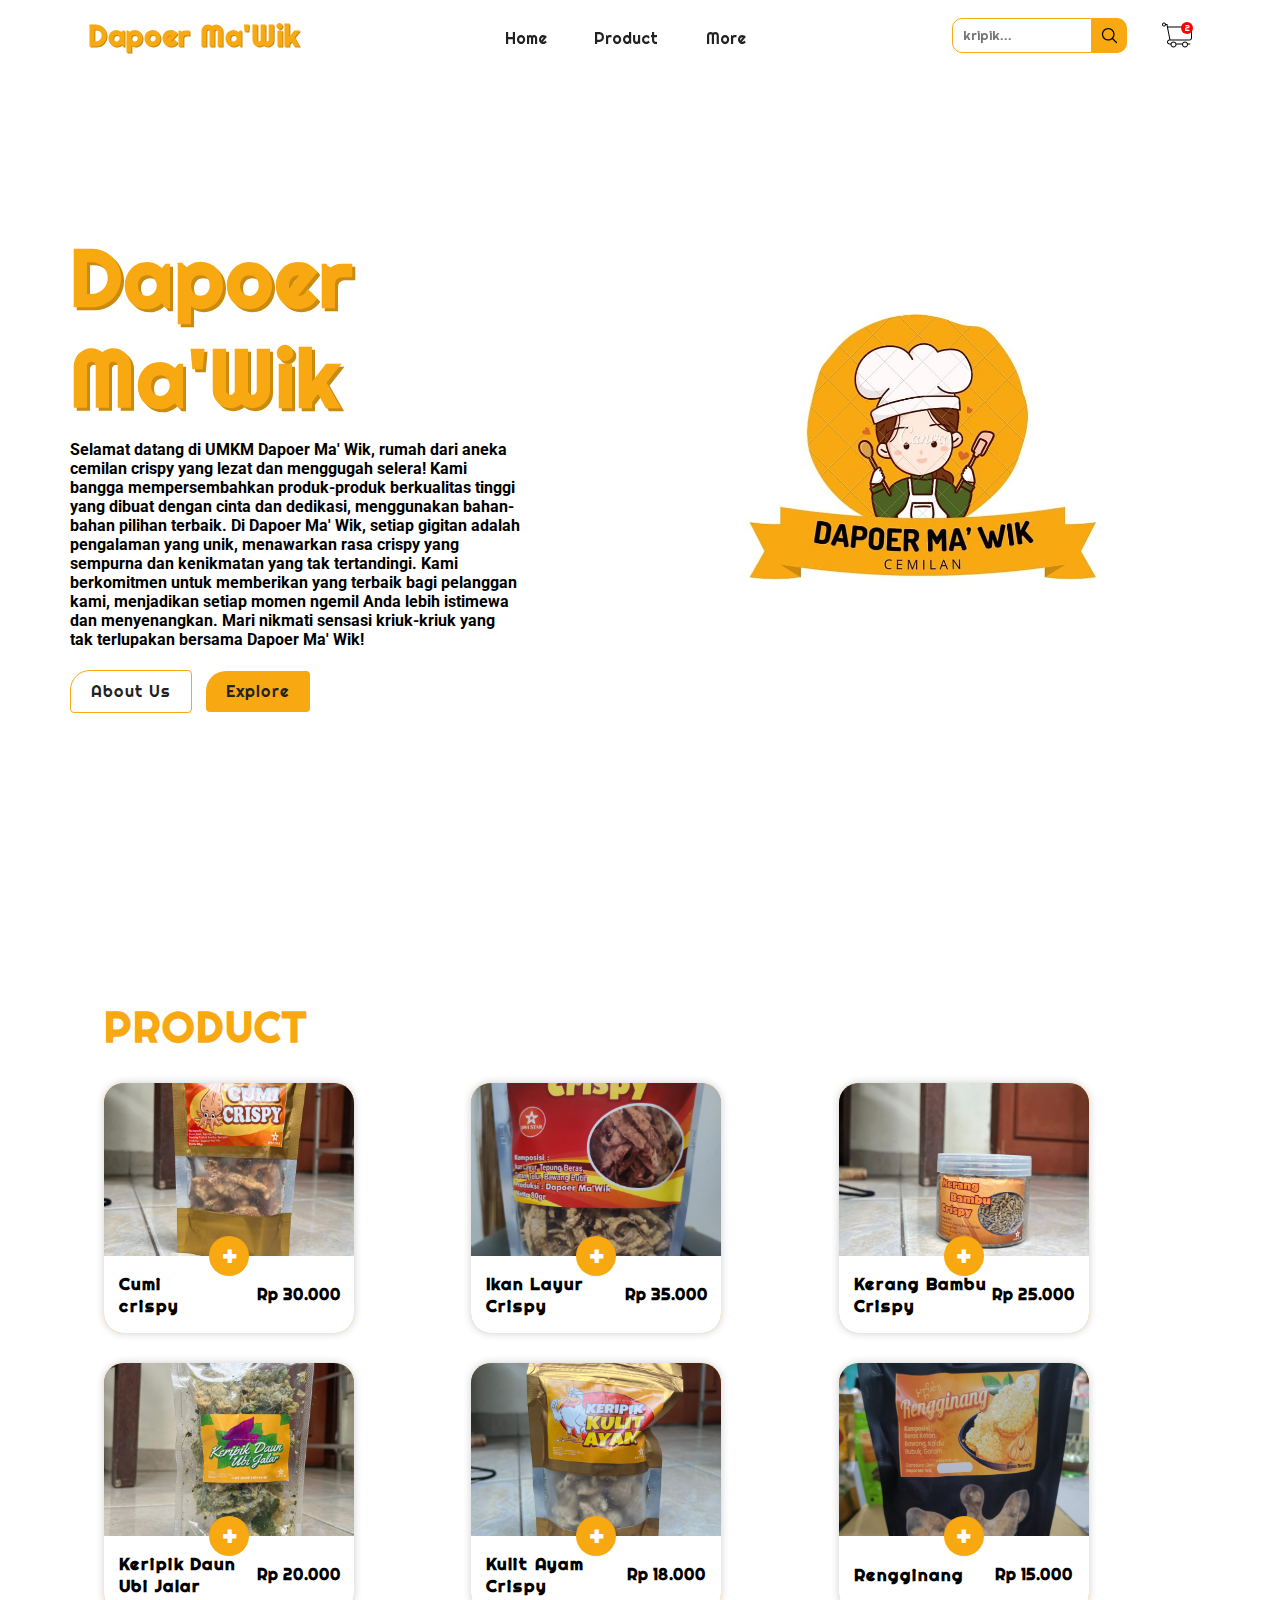
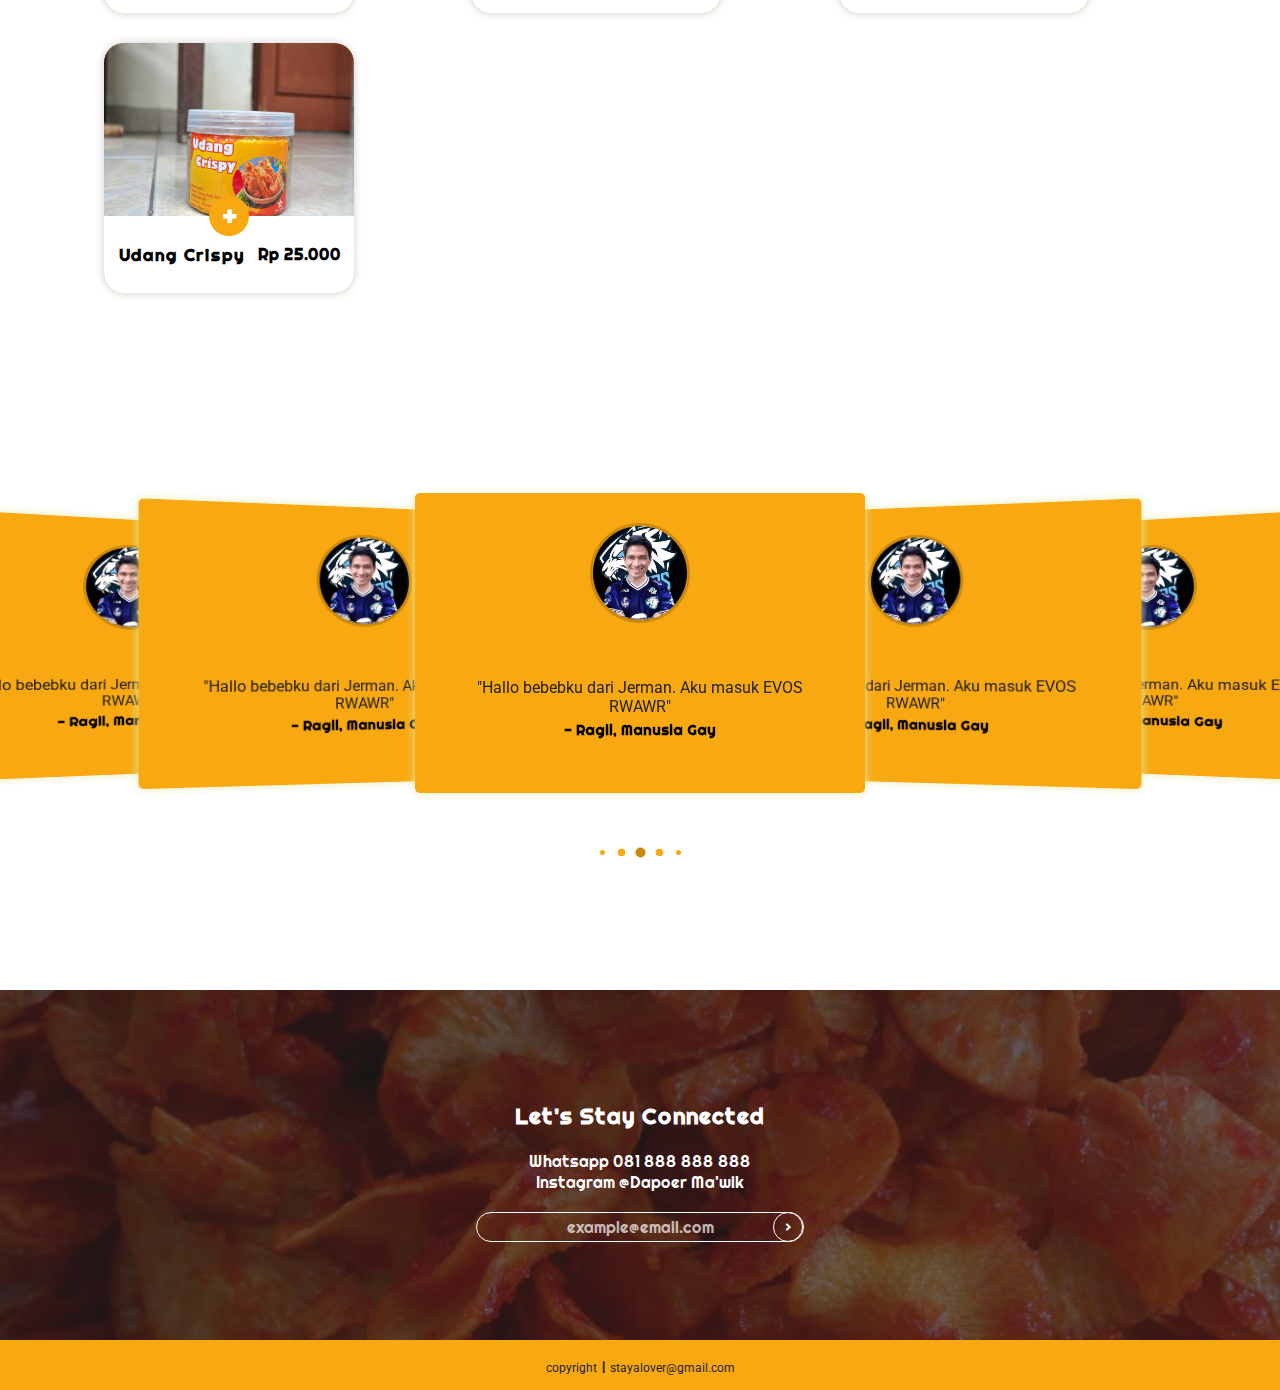
<file: index.html>
<!DOCTYPE html>
<html lang="en">


  <head>
    <meta charset="UTF-8" />
    <meta http-equiv="X-UA-Compatible" content="IE=edge" />
    <meta name="viewport" content="width=device-width, initial-scale=1.0" />

    <!-- link penyambung untuk css -->
    <link rel="stylesheet" href="css.css" />
    <title>Dapoer Ma'Wik</title>
  </head>

  <body>
    <!-- navbar digunakan untuk navigasi semua yang ada dalam web -->
    <nav class="nav__bar">
      <!-- logo bisa ditaruh disini dan logo yang simple saja seperti text yang dimodifikasi -->
      <div class="logo">
        <h1>Dapoer Ma'Wik</h1>
      </div>

      <!-- list-list pada navbar untuk menavigasi web -->
      <div class="lists">
        <ul>
          <li class="items">
            <!-- href digunakan untuk menuju ke link jika dipencet, href # digunakan untuk link yang menuju ke id -->
            <a href="home.html">Home</a>
          </li>
          <li class="items">
            <a href="#product">Product</a>
          </li>
          <li class="items">
            <a href="#footer">More</a>
          </li>
        </ul>
      </div>
      <div class="tools">
        <!-- fitur search untuk pencarian -->
        <input type="search" placeholder="kripik..." class="search" />
        <img src="img/search.svg" alt="" class="search_btn" />
        <a href="">
          <!-- disini ada tools untuk mengecek belanjaan , karena belum ada database gpp kita tampilkan iconnya saja dulu hehe -->
          <span class="cart_notif">2</span>
          <img src="img/cart.svg" alt="" />
        </a>
      </div>
    </nav>

    <!-- header untuk menampilkan tampilan banner product -->

    <header>
      <div class="container">
        <!-- disini ada tagline  -->
        <div class="tagline">
          <h1>Dapoer Ma'Wik</h1>
          <h4>
            Selamat datang di UMKM Dapoer Ma' Wik, rumah dari aneka cemilan crispy yang lezat dan menggugah selera! Kami bangga mempersembahkan produk-produk berkualitas tinggi yang dibuat dengan cinta dan dedikasi, menggunakan bahan-bahan pilihan terbaik. Di Dapoer Ma' Wik, setiap gigitan adalah pengalaman yang unik, menawarkan rasa crispy yang sempurna dan kenikmatan yang tak tertandingi. Kami berkomitmen untuk memberikan yang terbaik bagi pelanggan kami, menjadikan setiap momen ngemil Anda lebih istimewa dan menyenangkan. Mari nikmati sensasi kriuk-kriuk yang tak terlupakan bersama Dapoer Ma' Wik!
          </h4>
          <div class="tag-btn">
            <!-- ini button untuk mempercepat menuju link -->
            <a href="#about" class="aboutUs">About Us</a>
            <a href="#product">Explore</a>
          </div>
        </div>
        <div class="image">
          <img
            src="img/Dapoer Makwik Logo.jpg"
            alt=""
            class="icecream"
            draggable="false" />
        </div>
      </div>
    </header>

    <!-- sesi category untuk memfilter pencarian -->

    <!-- <section id="category">
      <div class="list_category">
        <div class="cate_head">
          <h1>Select Category</h1>
        </div>
        <ul>

          <li class="cat_list"><a href="cone.html">Cone</a></li>
          <li class="cat_list"><a href="mochi.html">Mochi</a></li>
          <li class="cat_list"><a href="gelato.html">Gelatto</a></li>
        </ul>
      </div>
    </section> -->

    <!-- sesi product yang digunakan untuk menampilkan produk-produk  -->
    <section id="product">
      <div class="tagline__prod">
        <h1>Product</h1>
      </div>

      <!-- pembungkus list product -->
      <div class="product__grid">
        <!-- list product yang ditampilkan -->
        <div class="card">
          <!-- disini ada gambar yang untuk ditampilkan -->
          <div class="img__warp">
            <img src="img/Cumi crispy.jpg" alt="" />
          </div>
          <!-- disini ada deskripsi yang untuk ditampilkan -->
          <div class="desc">
            <h1>Cumi <br />crispy</h1>
            <h6><span>Rp</span>30.000</h6>
          </div>
          <!-- disini ada tombol untuk menambahkan pesanan -->

          <div class="add">+</div>
        </div>
        <div class="card">
          <div class="img__warp">
            <img src="img/Ikan Layur crispy.jpg" alt="" />
          </div>
          <div class="desc">
            <h1>Ikan Layur <br />Crispy</h1>
            <h6><span>Rp</span>35.000</h6>
          </div>
          <div class="add">+</div>
        </div>
        <div class="card">
          <div class="img__warp">
            <img src="img/Kerang Bambu crispy.jpg" alt="" />
          </div>
          <div class="desc">
            <h1>Kerang Bambu <br />Crispy</h1>
            <h6><span>Rp</span>25.000</h6>
          </div>
          <div class="add">+</div>
        </div>
        <div class="card">
          <div class="img__warp">
            <img src="img/Keripik Daun Ubi Jalar.jpg" alt="" />
          </div>
          <div class="desc">
            <h1>Keripik Daun <br />Ubi Jalar</h1>
            <h6><span>Rp</span>20.000</h6>
          </div>
          <div class="add">+</div>
        </div>
        <div class="card">
          <div class="img__warp">
            <img src="img/Kukit Ayam crispy.jpg" alt="" />
          </div>
          <div class="desc">
            <h1>Kulit Ayam <br />Crispy</h1>
            <h6><span>Rp</span>18.000</h6>
          </div>
          <div class="add">+</div>
        </div>
        <div class="card">
          <div class="img__warp">
            <img src="img/Rengginang.jpg" alt="" />
          </div>
          <div class="desc">
            <h1>Rengginang</h1>
            <h6><span>Rp</span>15.000</h6>
          </div>
          <div class="add">+</div>
        </div>
        <div class="card">
          <div class="img__warp">
            <img src="img/Udang crispy.jpg" alt="" />
          </div>
          <div class="desc">
            <h1>Udang Crispy</h1>
            <h6><span>Rp</span>25.000</h6>
          </div>
          <div class="add">+</div>
        </div>
      </div>
    </section>

    <!-- sesi testimonial -->
    <div class="slider">
      <!-- ini adalah input radio digunakan untuk target pemindahkan card testimonial -->
      <input type="radio" name="testimonial" id="t-1" />
      <input type="radio" name="testimonial" id="t-2" />
      <!-- ketika input radionya (checked) maka itu yang ditampilkan untuk awalan yang ditampilkan testimonial yang ke 3 -->
      <input type="radio" name="testimonial" id="t-3" checked />
      <input type="radio" name="testimonial" id="t-4" />
      <input type="radio" name="testimonial" id="t-5" />
      <div class="testimonials">
        <!-- ini untuk menampilkan isi dari testimonial -->

        <label class="item" for="t-1">
          <img src="img/ragil.jpg" alt="picture" />
          <p>"Hallo bebebku dari Jerman. Aku masuk EVOS RWAWR"</p>
          <h2>- Ragil, Manusia Gay</h2>
        </label>
        <label class="item" for="t-2">
          <img src="img/ragil.jpg" alt="picture" />
          <p>"Hallo bebebku dari Jerman. Aku masuk EVOS RWAWR"</p>
          <h2>- Ragil, Manusia Gay</h2>
        </label>
        <label class="item" for="t-3">
          <img src="img/ragil.jpg" alt="picture" />
          <p>"Hallo bebebku dari Jerman. Aku masuk EVOS RWAWR"</p>
          <h2>- Ragil, Manusia Gay</h2>
        </label>
        <label class="item" for="t-4">
          <img src="img/ragil.jpg" alt="picture" />
          <p>"Hallo bebebku dari Jerman. Aku masuk EVOS RWAWR"</p>
          <h2>- Ragil, Manusia Gay</h2>
        </label>
        <label class="item" for="t-5">
          <img src="img/ragil.jpg" alt="picture" />
          <p>"Hallo bebebku dari Jerman. Aku masuk EVOS RWAWR"</p>
          <h2>- Ragil, Manusia Gay</h2>
        </label>
      </div>

      <!-- ini adalah selector dari card testimonial -->
      <div class="dots">
        <label for="t-1"></label>
        <label for="t-2"></label>
        <label for="t-3"></label>
        <label for="t-4"></label>
        <label for="t-5"></label>
      </div>
    </div>

    <!-- sesi footer adalah bagian bawah pada web -->
    <section id="footer">
      <div class="foot1">
        <!-- disini class fade digunakan untuk memberikan efek redup pada gambar -->
        <i class="fade"></i>
        <div class="foot__content">
          <div class="flex__colomn">
            <div class="feedback">
              <h1>Let's Stay Connected</h1>
              <br />
              <h4>Whatsapp 081 888 888 888</h4>
              <h4>Instagram @Dapoer Ma'wik</h4>
              <!-- form yang digunakan untuk memberikan feedback atau subcribe -->
              <form action="">
                <button type="submit" class="foot_submit">></button>
                <input
                  type="text"
                  class="foot_email"
                  name="email"
                  placeholder="example@email.com" />
              </form>
            </div>
          </div>
        </div>
        <!-- gambar untuk bagian footer -->
        <img src="img/bgfooter.jpg" alt="" />
      </div>
      <div class="foot2">
        <p>copyright</p>
        <span>|</span>
        <p>stayalover@gmail.com</p>
      </div>
    </section>

    <!-- sesi modal yaitu berupa pop-up menampilkan penjelasan tentang produk -->
    <div id="myModal" class="modals">
      <!-- Modal content -->
      <div class="modal-contents">
        <div class="modal-headers">
          <h1>About Us</h1>
          <span class="closes">&times;</span>
        </div>
        <div class="modal-bodys">
          <p>
            Selamat datang di UMKM Dapoer Ma' Wik, rumah dari aneka cemilan crispy yang lezat dan menggugah selera! Kami bangga mempersembahkan produk-produk berkualitas tinggi yang dibuat dengan cinta dan dedikasi, menggunakan bahan-bahan pilihan terbaik. Di Dapoer Ma' Wik, setiap gigitan adalah pengalaman yang unik, menawarkan rasa crispy yang sempurna dan kenikmatan yang tak tertandingi. Kami berkomitmen untuk memberikan yang terbaik bagi pelanggan kami, menjadikan setiap momen ngemil Anda lebih istimewa dan menyenangkan. Mari nikmati sensasi kriuk-kriuk yang tak terlupakan bersama Dapoer Ma' Wik!
          </p>
        </div>
      </div>
    </div>
  </body>

  <!-- plugin script javascript -->
  <script src="jquery-3.6.0.js"></script>
  <script src="js.js"></script>
</html>
</file>
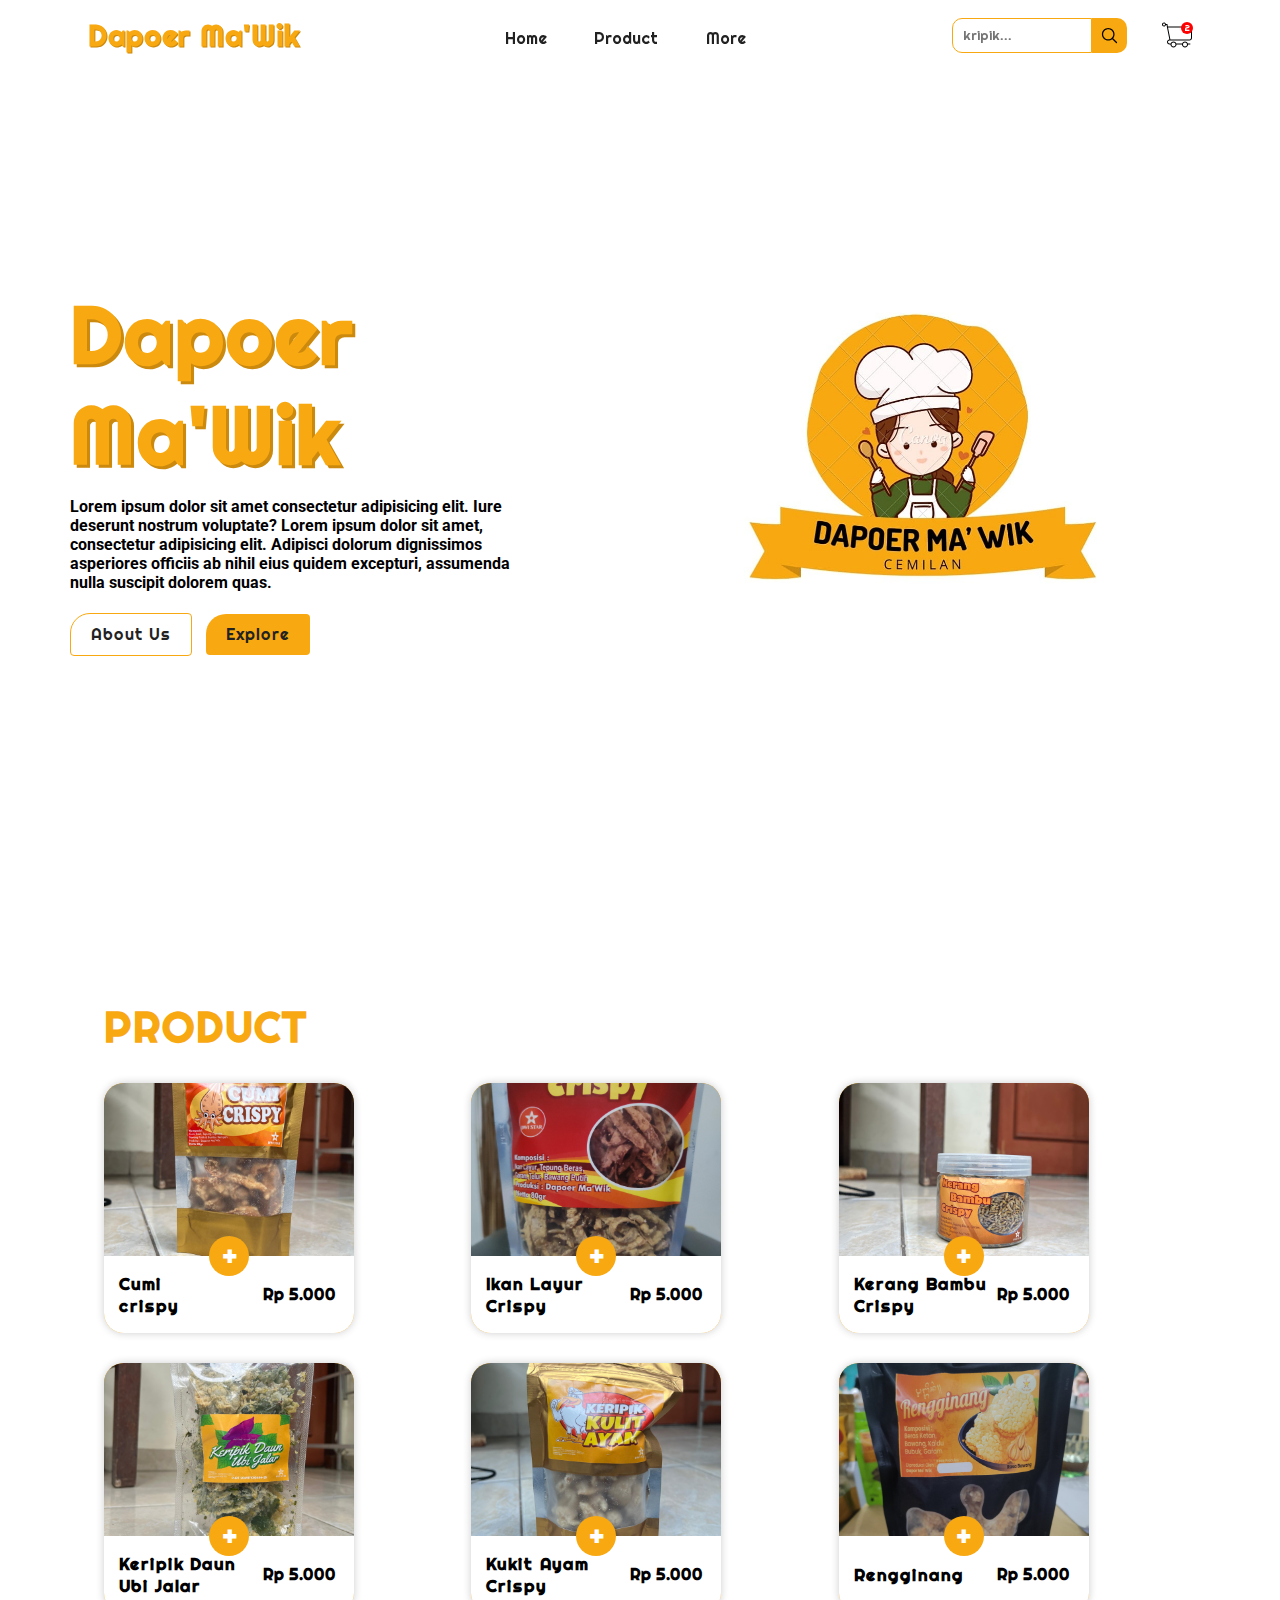
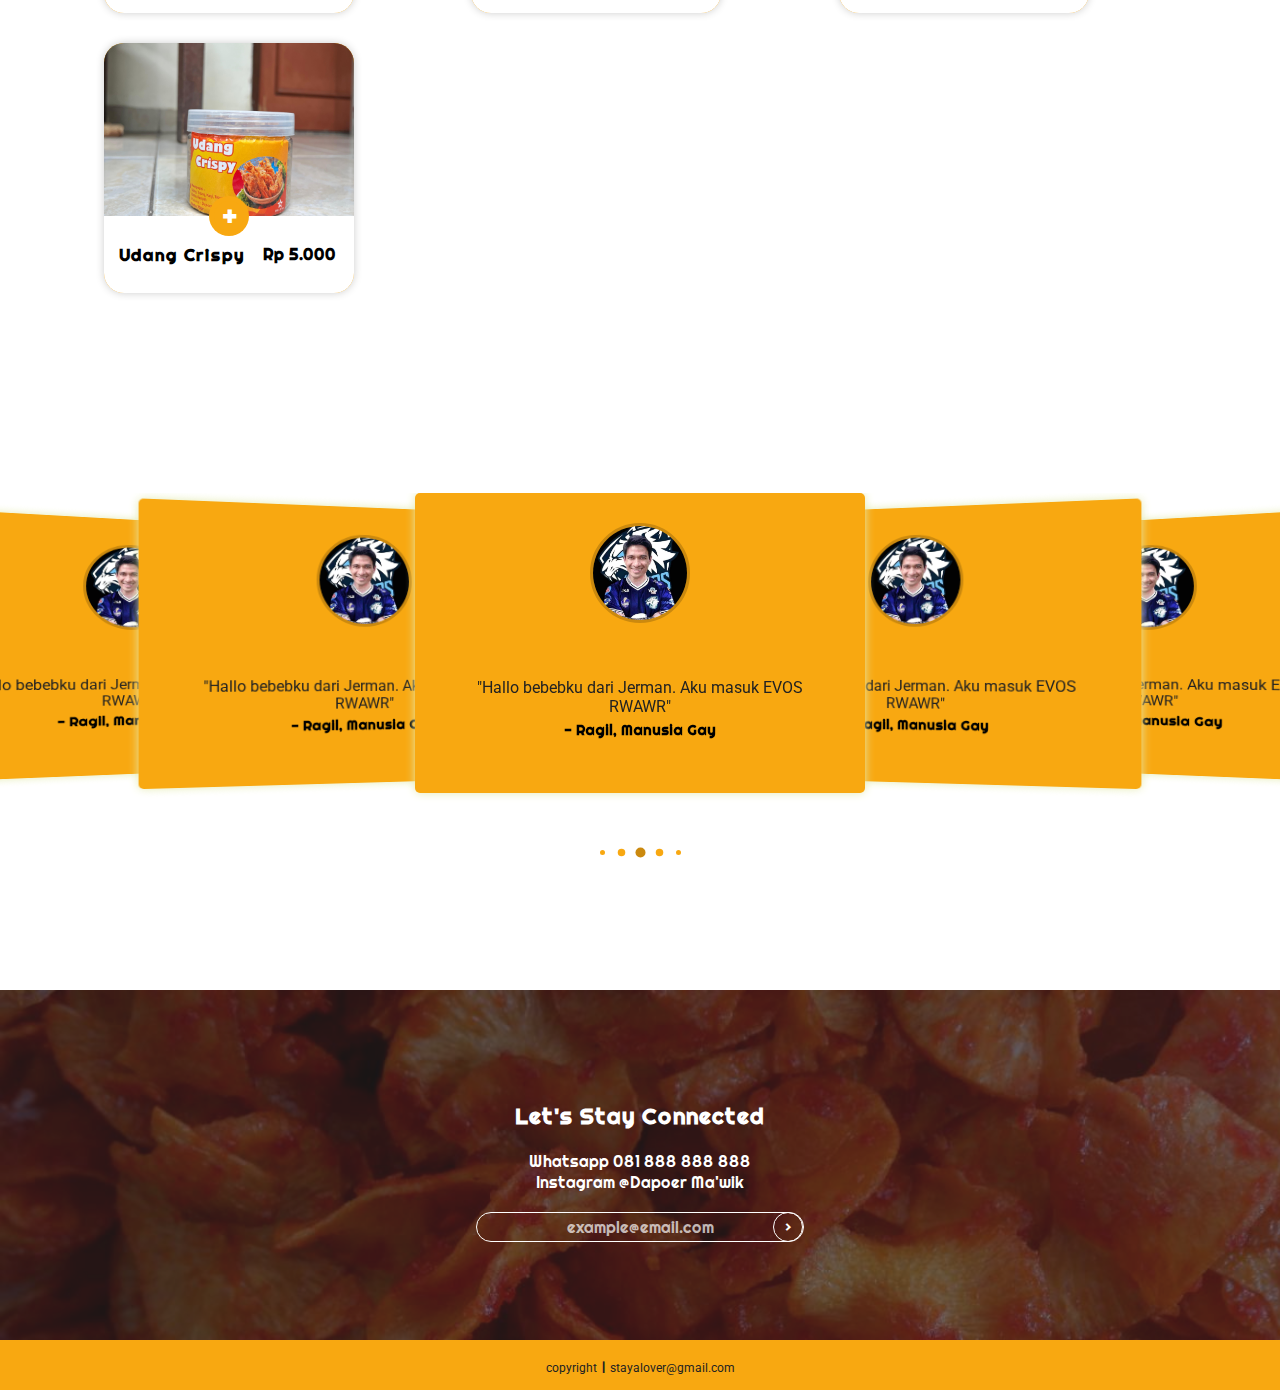
<file: home.html>
<!DOCTYPE html>
<html lang="en">
  <!-- semangat Intan -->

  <head>
    <meta charset="UTF-8" />
    <meta http-equiv="X-UA-Compatible" content="IE=edge" />
    <meta name="viewport" content="width=device-width, initial-scale=1.0" />

    <!-- link penyambung untuk css -->
    <link rel="stylesheet" href="css.css" />
    <title>Dapoer Ma'Wik</title>
  </head>

  <body>
    <!-- navbar digunakan untuk navigasi semua yang ada dalam web -->
    <nav class="nav__bar">
      <!-- logo bisa ditaruh disini dan logo yang simple saja seperti text yang dimodifikasi -->
      <div class="logo">
        <h1>Dapoer Ma'Wik</h1>
      </div>

      <!-- list-list pada navbar untuk menavigasi web -->
      <div class="lists">
        <ul>
          <li class="items">
            <!-- href digunakan untuk menuju ke link jika dipencet, href # digunakan untuk link yang menuju ke id -->
            <a href="home.html">Home</a>
          </li>
          <li class="items">
            <a href="#product">Product</a>
          </li>
          <li class="items">
            <a href="#footer">More</a>
          </li>
        </ul>
      </div>
      <div class="tools">
        <!-- fitur search untuk pencarian -->
        <input type="search" placeholder="kripik..." class="search" />
        <img src="img/search.svg" alt="" class="search_btn" />
        <a href="">
          <!-- disini ada tools untuk mengecek belanjaan , karena belum ada database gpp kita tampilkan iconnya saja dulu hehe -->
          <span class="cart_notif">2</span>
          <img src="img/cart.svg" alt="" />
        </a>
      </div>
    </nav>

    <!-- header untuk menampilkan tampilan banner product -->

    <header>
      <div class="container">
        <!-- disini ada tagline  -->
        <div class="tagline">
          <h1>Dapoer Ma'Wik</h1>
          <h4>
            Lorem ipsum dolor sit amet consectetur adipisicing elit. Iure
            deserunt nostrum voluptate? Lorem ipsum dolor sit amet, consectetur
            adipisicing elit. Adipisci dolorum dignissimos asperiores officiis
            ab nihil eius quidem excepturi, assumenda nulla suscipit dolorem
            quas.
          </h4>
          <div class="tag-btn">
            <!-- ini button untuk mempercepat menuju link -->
            <a href="#about" class="aboutUs">About Us</a>
            <a href="#product">Explore</a>
          </div>
        </div>
        <div class="image">
          <img
            src="img/Dapoer Makwik Logo.jpg"
            alt=""
            class="icecream"
            draggable="false" />
        </div>
      </div>
    </header>

    <!-- sesi category untuk memfilter pencarian -->

    <!-- <section id="category">
      <div class="list_category">
        <div class="cate_head">
          <h1>Select Category</h1>
        </div>
        <ul>

          <li class="cat_list"><a href="cone.html">Cone</a></li>
          <li class="cat_list"><a href="mochi.html">Mochi</a></li>
          <li class="cat_list"><a href="gelato.html">Gelatto</a></li>
        </ul>
      </div>
    </section> -->

    <!-- sesi product yang digunakan untuk menampilkan produk-produk  -->
    <section id="product">
      <div class="tagline__prod">
        <h1>Product</h1>
      </div>

      <!-- pembungkus list product -->
      <div class="product__grid">
        <!-- list product yang ditampilkan -->
        <div class="card">
          <!-- disini ada gambar yang untuk ditampilkan -->
          <div class="img__warp">
            <img src="img/Cumi crispy.jpg" alt="" />
          </div>
          <!-- disini ada deskripsi yang untuk ditampilkan -->
          <div class="desc">
            <h1>Cumi <br />crispy</h1>
            <h6><span>Rp</span>5.000</h6>
          </div>
          <!-- disini ada tombol untuk menambahkan pesanan -->

          <div class="add">+</div>
        </div>
        <div class="card">
          <div class="img__warp">
            <img src="img/Ikan Layur crispy.jpg" alt="" />
          </div>
          <div class="desc">
            <h1>Ikan Layur <br />Crispy</h1>
            <h6><span>Rp</span>5.000</h6>
          </div>
          <div class="add">+</div>
        </div>
        <div class="card">
          <div class="img__warp">
            <img src="img/Kerang Bambu crispy.jpg" alt="" />
          </div>
          <div class="desc">
            <h1>Kerang Bambu <br />Crispy</h1>
            <h6><span>Rp</span>5.000</h6>
          </div>
          <div class="add">+</div>
        </div>
        <div class="card">
          <div class="img__warp">
            <img src="img/Keripik Daun Ubi Jalar.jpg" alt="" />
          </div>
          <div class="desc">
            <h1>Keripik Daun <br />Ubi Jalar</h1>
            <h6><span>Rp</span>5.000</h6>
          </div>
          <div class="add">+</div>
        </div>
        <div class="card">
          <div class="img__warp">
            <img src="img/Kukit Ayam crispy.jpg" alt="" />
          </div>
          <div class="desc">
            <h1>Kukit Ayam <br />Crispy</h1>
            <h6><span>Rp</span>5.000</h6>
          </div>
          <div class="add">+</div>
        </div>
        <div class="card">
          <div class="img__warp">
            <img src="img/Rengginang.jpg" alt="" />
          </div>
          <div class="desc">
            <h1>Rengginang</h1>
            <h6><span>Rp</span>5.000</h6>
          </div>
          <div class="add">+</div>
        </div>
        <div class="card">
          <div class="img__warp">
            <img src="img/Udang crispy.jpg" alt="" />
          </div>
          <div class="desc">
            <h1>Udang Crispy</h1>
            <h6><span>Rp</span>5.000</h6>
          </div>
          <div class="add">+</div>
        </div>
      </div>
    </section>

    <!-- sesi testimonial -->
    <div class="slider">
      <!-- ini adalah input radio digunakan untuk target pemindahkan card testimonial -->
      <input type="radio" name="testimonial" id="t-1" />
      <input type="radio" name="testimonial" id="t-2" />
      <!-- ketika input radionya (checked) maka itu yang ditampilkan untuk awalan yang ditampilkan testimonial yang ke 3 -->
      <input type="radio" name="testimonial" id="t-3" checked />
      <input type="radio" name="testimonial" id="t-4" />
      <input type="radio" name="testimonial" id="t-5" />
      <div class="testimonials">
        <!-- ini untuk menampilkan isi dari testimonial -->

        <label class="item" for="t-1">
          <img src="img/ragil.jpg" alt="picture" />
          <p>"Hallo bebebku dari Jerman. Aku masuk EVOS RWAWR"</p>
          <h2>- Ragil, Manusia Gay</h2>
        </label>
        <label class="item" for="t-2">
          <img src="img/ragil.jpg" alt="picture" />
          <p>"Hallo bebebku dari Jerman. Aku masuk EVOS RWAWR"</p>
          <h2>- Ragil, Manusia Gay</h2>
        </label>
        <label class="item" for="t-3">
          <img src="img/ragil.jpg" alt="picture" />
          <p>"Hallo bebebku dari Jerman. Aku masuk EVOS RWAWR"</p>
          <h2>- Ragil, Manusia Gay</h2>
        </label>
        <label class="item" for="t-4">
          <img src="img/ragil.jpg" alt="picture" />
          <p>"Hallo bebebku dari Jerman. Aku masuk EVOS RWAWR"</p>
          <h2>- Ragil, Manusia Gay</h2>
        </label>
        <label class="item" for="t-5">
          <img src="img/ragil.jpg" alt="picture" />
          <p>"Hallo bebebku dari Jerman. Aku masuk EVOS RWAWR"</p>
          <h2>- Ragil, Manusia Gay</h2>
        </label>
      </div>

      <!-- ini adalah selector dari card testimonial -->
      <div class="dots">
        <label for="t-1"></label>
        <label for="t-2"></label>
        <label for="t-3"></label>
        <label for="t-4"></label>
        <label for="t-5"></label>
      </div>
    </div>

    <!-- sesi footer adalah bagian bawah pada web -->
    <section id="footer">
      <div class="foot1">
        <!-- disini class fade digunakan untuk memberikan efek redup pada gambar -->
        <i class="fade"></i>
        <div class="foot__content">
          <div class="flex__colomn">
            <div class="feedback">
              <h1>Let's Stay Connected</h1>
              <br />
              <h4>Whatsapp 081 888 888 888</h4>
              <h4>Instagram @Dapoer Ma'wik</h4>
              <!-- form yang digunakan untuk memberikan feedback atau subcribe -->
              <form action="">
                <button type="submit" class="foot_submit">></button>
                <input
                  type="text"
                  class="foot_email"
                  name="email"
                  placeholder="example@email.com" />
              </form>
            </div>
          </div>
        </div>
        <!-- gambar untuk bagian footer -->
        <img src="img/bgfooter.jpg" alt="" />
      </div>
      <div class="foot2">
        <p>copyright</p>
        <span>|</span>
        <p>stayalover@gmail.com</p>
      </div>
    </section>

    <!-- sesi modal yaitu berupa pop-up menampilkan penjelasan tentang produk -->
    <div id="myModal" class="modals">
      <!-- Modal content -->
      <div class="modal-contents">
        <div class="modal-headers">
          <h1>About Us</h1>
          <span class="closes">&times;</span>
        </div>
        <div class="modal-bodys">
          <p>
            Lorem ipsum dolor, sit amet consectetur adipisicing elit. Tempore
            aperiam quidem itaque molestias suscipit quo corporis cumque enim
            ratione maiores! Laudantium blanditiis dignissimos, corporis
            doloremque voluptatibus veniam ipsam necessitatibus fugit excepturi
            reiciendis non asperiores tempore dolorem sit laboriosam nulla
            eveniet tenetur voluptate ex. Lorem, ipsum dolor sit amet
            consectetur adipisicing elit. Dolorem, quod reiciendis est minima,
            accusantium totam libero placeat optio ipsa fugiat, neque qui
            corrupti.
          </p>
        </div>
      </div>
    </div>
  </body>

  <!-- plugin script javascript -->
  <script src="jquery-3.6.0.js"></script>
  <script src="js.js"></script>
</html>
</file>
<file: css.css>
@import url('https://fonts.googleapis.com/css2?family=Righteous&family=Roboto&display=swap');

/* ------------------------------------------------------- */

/* scroll-behavior: smooth; gunanya agar scroll pada web tidak kaku */
html {
    scroll-behavior: smooth;
}

/* root ini adalah untuk style constrant pada css */
:root {
    --1color: #E5EBB2;
    --1colordarker: #d2db88;
    --2color: #BCE29E;
    --2colordarker: #a9dc82;
    --3color: #f8a811;
    --4color: #cb890e;
    --fontTag: 'Righteous', cursive;
    --fontPag: 'Roboto', sans-serif;
}

/* penggunaan bintang/* pada style disini untuk membuat tampilan agar tidak terpengaruh bawaan dari browser */
/* After adalah selector yang berfungsi untuk menyisipkan sesuatu setelah isi elemen yang dipilih */
/* before adalah selector yang berfungsi untuk menyisipkan sesuatu sebelum isi elemen yang dipilih */

*,
*::after,
*::before {
    box-sizing: border-box;
    padding: 0;
    margin: 0;
    font-family: 'Righteous', cursive;
}


header {
    width: 100%;
    height: 100vh;
    display: flex;
    justify-content: center;
    align-items: center;
}

.absolute {
    position: absolute;
}

.container {
    display: flex;
    margin-top: 30px;
    margin-left: 30px;
    width: 100%;
    justify-content: center;
    overflow: hidden;

}

.tagline h1 {
    margin-bottom: 0.8rem;
    font-size: 5rem;
    letter-spacing: 2px;
    color: var(--3color);
    text-shadow: 3px 3px 0px var(--4color);
}

.tagline h4 {
    font-family: 'Roboto', sans-serif;
}

.tagline {
    display: flex;
    width: 450px;
    justify-content: center;
    flex-direction: column;
}

.container .image {
    margin-left: 150px;
    user-select: none;

}

.container .image img {
    max-width: 90%;
}

.tag-btn {
    margin-top: 2rem;
}

.tag-btn a {
    padding: 10px 20px;
    border-radius: 20px 4px 4px 4px;
    text-decoration: none;
    color: #222222;
}

/* :nth-child() fungsinya menargetkan anakan dari parrent class yang disini yaitu anakan dari class tan-btn, dan anaknya sesuai nomor */
.tag-btn a:nth-child(1) {
    border: 1px solid var(--3color);
    margin-right: 10px;
    transition: 0.3s;
    letter-spacing: 1px;
    cursor: pointer;
}

.tag-btn a:nth-child(1):hover {
    background: var(--3color);
    transition: 0.3s;
    color: white;
}

.tag-btn a:nth-child(2) {
    background: var(--3color);
    transition: 0.3s;
    letter-spacing: 1px;
    cursor: pointer;
}

.tag-btn a:nth-child(2):hover {
    background: var(--4color);
    transition: 0.3s;
    color: white;
}

.image .icecream {
    z-index: 1;
    width: 570px;
}

.image .cokspl {
    z-index: -1;
    position: absolute;
    /* transformasi image agar pas pada keinginan */
    transform: translateX(-430px) translateY(40px) rotate(-25deg);
    width: 550px;
}


/*-----------------------NAVBAR-----------*/

.nav__bar {
    position: fixed;
    top: 0;
    z-index: 99;
    width: 100%;
    backdrop-filter: blur(8px);
    height: 70px;
    display: flex;
    align-items: center;
    justify-content: space-around;
}

.nav__bar .logo h1 {
    font-size: 1.8rem;
    letter-spacing: 1px;
    color: var(--3color);
    text-shadow: var(--4color) 1px 1px 0;
}

.lists ul {
    width: 100%;
    display: flex;
}

.nav__bar .tools {
    width: 240px;
    display: flex;
}

.nav__bar .tools a {
    width: 35px;
    height: 35px;
    display: flex;
    margin-left: 40px;
    align-items: center;
    justify-content: center;
    border-radius: 10px 5px 5px 5px;
}

.nav__bar .tools a:nth-child(1) img {
    width: 25px;
    height: 25px;
}


.lists ul li {
    list-style: none;
    transition: letter-spacing 0.5s;
    text-decoration: none;
    text-align: center;
    align-items: center;
    height: 35px;
    padding-top: 10px;
    width: 100px;
}

.lists ul li:hover {
    letter-spacing: 2px;
    transition: letter-spacing 0.5s;
}


.lists ul li.active::after {
    content: none;
}

.lists ul li:after {
    content: "";
    width: 0px;
    margin-left: 30px;
    display: flex;
    transform: translateY(5px);
    flex-direction: column;
    position: absolute;
    height: 2px;
    background: #222222;
    transition: 0.3s;
}

.lists ul li:hover::after {
    content: "";
    transition: 0.3s;
    width: 40px;

}

.lists ul li a {
    text-decoration: none;
    color: #222222;
}

.search {
    width: 140px;
    border: var(--3color) 1px solid;
    border-radius: 10px 0 0 10px;
    padding: 0 10px 0 10px;
    margin-right: 30px;
}

.search:focus {
    outline: none;
}

.search_btn {
    margin-right: 10px;
    background: var(--3color);
    position: absolute;
    transform: translateX(140px);
    width: 35px;
    height: 35px;
    padding: 8px;
    border-radius: 0 10px 10px 0;
}

.search_btn:hover {
    cursor: pointer;
}

.cart_notif {
    position: absolute;
    text-align: center;
    font-size: 9px;
    transform: translateX(12px) translateY(-7px);
    width: 12px;
    height: 12px;
    background: red;
    color: white;
    border-radius: 100%;
}

/* --------------------about-modals----------- */
.modals {
    top: 0;
    width: 100%;
    position: fixed;
    height: 100vh;
    background: rgba(0, 0, 0, 0.6);
    z-index: 999;
    /* untuk awalan jangan dulu ditampilkan modalnya */
    display: none;
    justify-content: center;
    align-items: center;
}

.modal-contents {
    width: 500px;
    height: 500px;
    display: flex;
    flex-direction: column;
}

.modal-headers {
    width: 100%;
    height: 60px;
    display: flex;
    flex-direction: row;
    justify-content: space-between;
    align-items: center;
    background: var(--4color);
    padding: 0 20px;
    border-radius: 10px 10px 0 0;
}

.modal-headers h1 {
    letter-spacing: 2px;
}

.modal-headers span {
    font-size: 3rem;
    cursor: pointer;
}

.modal-bodys {
    background: white;
    padding: 20px 30px;
    border-radius: 0 0 10px 10px;
    text-align: justify;
    height: 100%;
}

.modal-bodys p {
    font-family: var(--fontPag);
    line-height: 1.6rem;
}

/* -----------------category----------------- */
#category {
    margin-top: 30px;
}


.list_category {
    width: 100%;
    height: 40px;
    padding: 0 6rem;
}

.cate_head h1 {
    font-size: 17px;
    font-family: var(--fontTag);
    text-transform: uppercase;
    color: var(--4color);
}

.list_category ul {
    margin-top: 10px;
    width: 100%;
    display: flex;
}

.list_category ul li {
    list-style: none;
    padding: 5px;
}

.list_category ul li a {
    font-size: 1.7rem;
    text-decoration: none;
    color: #222222;
    text-transform: uppercase;
    margin-right: 20px;
    transition: 0.3s;
}

.list_category ul li:hover a {
    box-shadow: inset 0 -2px 0 #222222;
    transition: 0.3s;

}

.list_category ul li.active a {
    box-shadow: inset 0 -2px 0 #222222;

}

/* --------------------page-category-margin------------- */
.category_part {
    margin-top: 100px !important;
}

/* ----------------product--------------- */
span {
    margin: 0 5px 0 0;
}

#product {
    margin-top: 100px;
}

.tagline__prod {
    font-family: var(--fontTag);
    font-size: 1.3rem;
    color: var(--3color);
    text-transform: uppercase;
    letter-spacing: 2px;
    margin: 0 0 30px 6.5rem;
}

.product__grid {
    display: grid;
    grid-gap: 30px;
    padding: 0 6.5em;
    grid-template-columns: repeat(auto-fill, minmax(250px, 1fr));
}

.card {
    background: var(--3color);
    width: 250px;
    border-radius: 20px;
    height: 250px;
    box-shadow: 0 0 8px rgba(0, 0, 0, 0.2);
    display: flex;
    flex-direction: column;
    justify-content: space-between;
}

.img__warp {
    display: flex;
    height: 270px;
    overflow: hidden;
    justify-content: center;
    border-radius: 20px 20px 0 0;
    /* padding: 8px 8px 0px 8px; */
    align-items: center;
}

.desc {
    background: #ffffff;
    width: 100%;
    height: 120px;
    padding: 0 15px;
    align-items: center;
    justify-content: space-between;
    display: flex;
    border-radius: 0 0 20px 20px;
}

.desc h1 {
    width: 140px;
    letter-spacing: 1px;
    font-size: 17px;
}

.desc h6 {
    width: 80px;
    height: 30px;
    border-radius: 5px;
    display: flex;
    font-size: 1rem;
    /* box-shadow: 2px 2px 5px rgba(0, 0, 0, 0.2), -2px -2px 5px rgba(255, 255, 255, 0.2); */
    justify-content: center;
    align-items: center;
    background: white;
}

/* .desc::after {
    content: "";
    position: absolute;
    width: 35px;
    height: 26px;
    background: rgb(255, 255, 255);
    transform: translate(120px, -21px);
    box-shadow: -4px -4px 0 var(--3color);
    border-radius: 70px 0 0 0;
} */

/* .desc::before {
    content: "";
    position: absolute;
    width: 35px;
    height: 26px;
    background: rgb(255, 255, 255);
    transform: translate(65px, -21px);
    box-shadow: 4px -4px 0 var(--3color);
    border-radius: 0px 70px 0 0;
} */


.card .add:hover {
    cursor: pointer;
    background: var(--4color);
    transition: 0.3s;
}

.card .add {
    position: absolute;
    transform: translateX(110px) translateY(158px);
    font-size: 2rem;
    color: white;
    transition: 0.3s;
    display: flex;
    box-shadow: 0 0 0 5px var(--3color);
    justify-content: center;
    align-items: center;
    width: 30px;
    height: 30px;
    background: var(--3color);
    border-radius: 100%;
}

.img__warp img {
    width: 100%;
}

/* ------------------testimonial------------------ */
.slider {
    width: 100%;
    margin-top: 200px;
}

.slider input {
    display: none;
}

.testimonials {
    display: flex;
    align-items: center;
    justify-content: center;
    position: relative;
    min-height: 350px;
    perspective: 1000px;
    overflow: hidden;
}

.testimonials .item {
    width: 450px;
    height: 300px;
    padding: 30px;
    border-radius: 5px;
    background: var(--3color);
    position: absolute;
    top: 0;
    box-sizing: border-box;
    text-align: center;
    transition: transform 0.4s;
    box-shadow: 0 0 10px var(--1color);
    user-select: none;
    cursor: pointer;
}

.testimonials .item img {
    width: 100px;
    height: 100px;
    object-fit: cover;
    border-radius: 50%;
    border: 3px solid var(--4color);
}

.testimonials .item p {
    margin-top: 50px;
    color: #222222;
    font-family: var(--fontPag);
}

.testimonials .item h2 {
    padding-top: 5px;
    font-size: 14px;
}

.dots {
    display: flex;
    justify-content: center;
    align-items: center;
}

.dots label {
    height: 5px;
    width: 5px;
    border-radius: 50%;
    cursor: pointer;
    background-color: var(--3color);
    margin: 7px;
    transition-duration: 0.2s;
}

/* ini style untuk memberi style pada input jika dia terklik */
#t-1:checked~.dots label[for="t-1"],
#t-2:checked~.dots label[for="t-2"],
#t-3:checked~.dots label[for="t-3"],
#t-4:checked~.dots label[for="t-4"],
#t-5:checked~.dots label[for="t-5"] {
    transform: scale(2);
    background-color: var(--4color);
}

#t-1:checked~.dots label[for="t-2"],
#t-2:checked~.dots label[for="t-1"],
#t-2:checked~.dots label[for="t-3"],
#t-3:checked~.dots label[for="t-2"],
#t-3:checked~.dots label[for="t-4"],
#t-4:checked~.dots label[for="t-3"],
#t-4:checked~.dots label[for="t-5"],
#t-5:checked~.dots label[for="t-4"] {
    transform: scale(1.5);
}

/* ini adalah jika input radionya sudah diklik maka card testimonialnya akan melakukan pergerakkan */
#t-1:checked~.testimonials label[for="t-5"] {
    transform: translate3d(1200px, 0, -360px) rotateY(-45deg);
}

#t-1:checked~.testimonials label[for="t-4"],
#t-2:checked~.testimonials label[for="t-5"] {
    transform: translate3d(900px, 0, -270px) rotateY(-35deg);
    z-index: 1;
}

#t-1:checked~.testimonials label[for="t-3"],
#t-2:checked~.testimonials label[for="t-4"],
#t-3:checked~.testimonials label[for="t-5"] {
    transform: translate3d(600px, 0, -180px) rotateY(-25deg);
    z-index: 2;
}

#t-1:checked~.testimonials label[for="t-2"],
#t-2:checked~.testimonials label[for="t-3"],
#t-3:checked~.testimonials label[for="t-4"],
#t-4:checked~.testimonials label[for="t-5"] {
    transform: translate3d(300px, 0, -90px) rotateY(-15deg);
    z-index: 3;
}

#t-2:checked~.testimonials label[for="t-1"],
#t-3:checked~.testimonials label[for="t-2"],
#t-4:checked~.testimonials label[for="t-3"],
#t-5:checked~.testimonials label[for="t-4"] {
    transform: translate3d(-300px, 0, -90px) rotateY(15deg);
    z-index: 3;
}

#t-3:checked~.testimonials label[for="t-1"],
#t-4:checked~.testimonials label[for="t-2"],
#t-5:checked~.testimonials label[for="t-3"] {
    transform: translate3d(-600px, 0, -180px) rotateY(25deg);
}

#t-5:checked~.testimonials label[for="t-2"],
#t-4:checked~.testimonials label[for="t-1"] {
    transform: translate3d(-900px, 0, -270px) rotateY(35deg);
}

#t-5:checked~.testimonials label[for="t-1"] {
    transform: translate3d(-1200px, 0, -360px) rotateY(45deg);
}

#t-1:checked~.testimonials label[for="t-1"],
#t-2:checked~.testimonials label[for="t-2"],
#t-3:checked~.testimonials label[for="t-3"],
#t-4:checked~.testimonials label[for="t-4"],
#t-5:checked~.testimonials label[for="t-4"],
#t-5:checked~.testimonials label[for="t-5"] {
    z-index: 4;
}






/* =======================footer=========== */
#footer {
    margin: 8rem 0 0 0;
    display: flex;
    flex-direction: column;
    align-items: center;
    width: 100%;
    height: 400px;
    background-color: var(--3color);
}

.foot1 {
    width: 100%;
    height: 350px;
    overflow: hidden;
}

.foot1 .img__wrap {
    width: 100%;
    height: 100%;
    background: #22222276;
}

.fade {
    width: 100%;
    position: absolute;
    background: #2222229e;
}

.foot1 .fade {
    height: 350px;
}

.foot1 img {
    width: 1400px;
}

.foot__content {
    position: absolute;
    width: 100%;
    height: 350px;
    display: flex;
    justify-content: center;
}

.flex__colomn {
    display: flex;
    flex-direction: column;
}

.foot1 .flex__colomn {
    width: 500px;
    height: 100%;
    padding: 1rem;
}

.foot1 .feedback {
    display: flex;
    flex-direction: column;
    align-items: center;
    width: 100%;
    padding: 6rem 0 0 0;
    justify-content: center;
}
.feedback h4{
    font-weight: 400;
    color: white;
}
.feedback h1 {
    color: white;
    letter-spacing: 1px;
    font-family: var(--fontTag);
    font-size: 1.4rem;
}

.feedback form {
    width: 100%;
    height: auto;
    padding: 1.2rem 0 0 0;
    display: flex;
    justify-content: center;
    align-items: center;
}

.foot_email::placeholder {
    color: rgba(255, 255, 255, 0.7);
}



.foot_submit {
    position: absolute;
    width: 30px;
    border: white 1px solid;
    transform: translateX(148px);
    height: 30px;
    border-radius: 100px;
    background: none;
    color: white;
    display: flex;
    justify-content: center;
    align-items: center;
    transition: 0.3s;
    cursor: pointer;
}

.foot_submit:hover {
    background: white;
    color: #222222;
    transition: 0.3s;
}

.foot_submit:hover~.foot_email {
    background: white;
    color: black;
    transition: 0.3s;
}

.foot_submit:hover~.foot_email::placeholder {
    color: #2222228c;
}

.feedback form input {
    border: white 1px solid;
    outline: none;
    text-align: center;
    width: 70%;
    height: 30px;
    border-radius: 100px;
    background: none;
    padding: 0 10px;
    color: white;
    font-size: 1rem;
}


.foot2 {
    width: 100%;
    height: auto;
    color: #222222;
    display: flex;
    flex-direction: row;
    justify-content: center;
    align-items: center;
    padding: 20px 0 0 0;
}

.foot2 p {
    font-size: 12px;
    font-family: var(--fontPag);
}

.foot2 span {
    margin: 0 5px;
    font-size: 12px;
}
</file>
